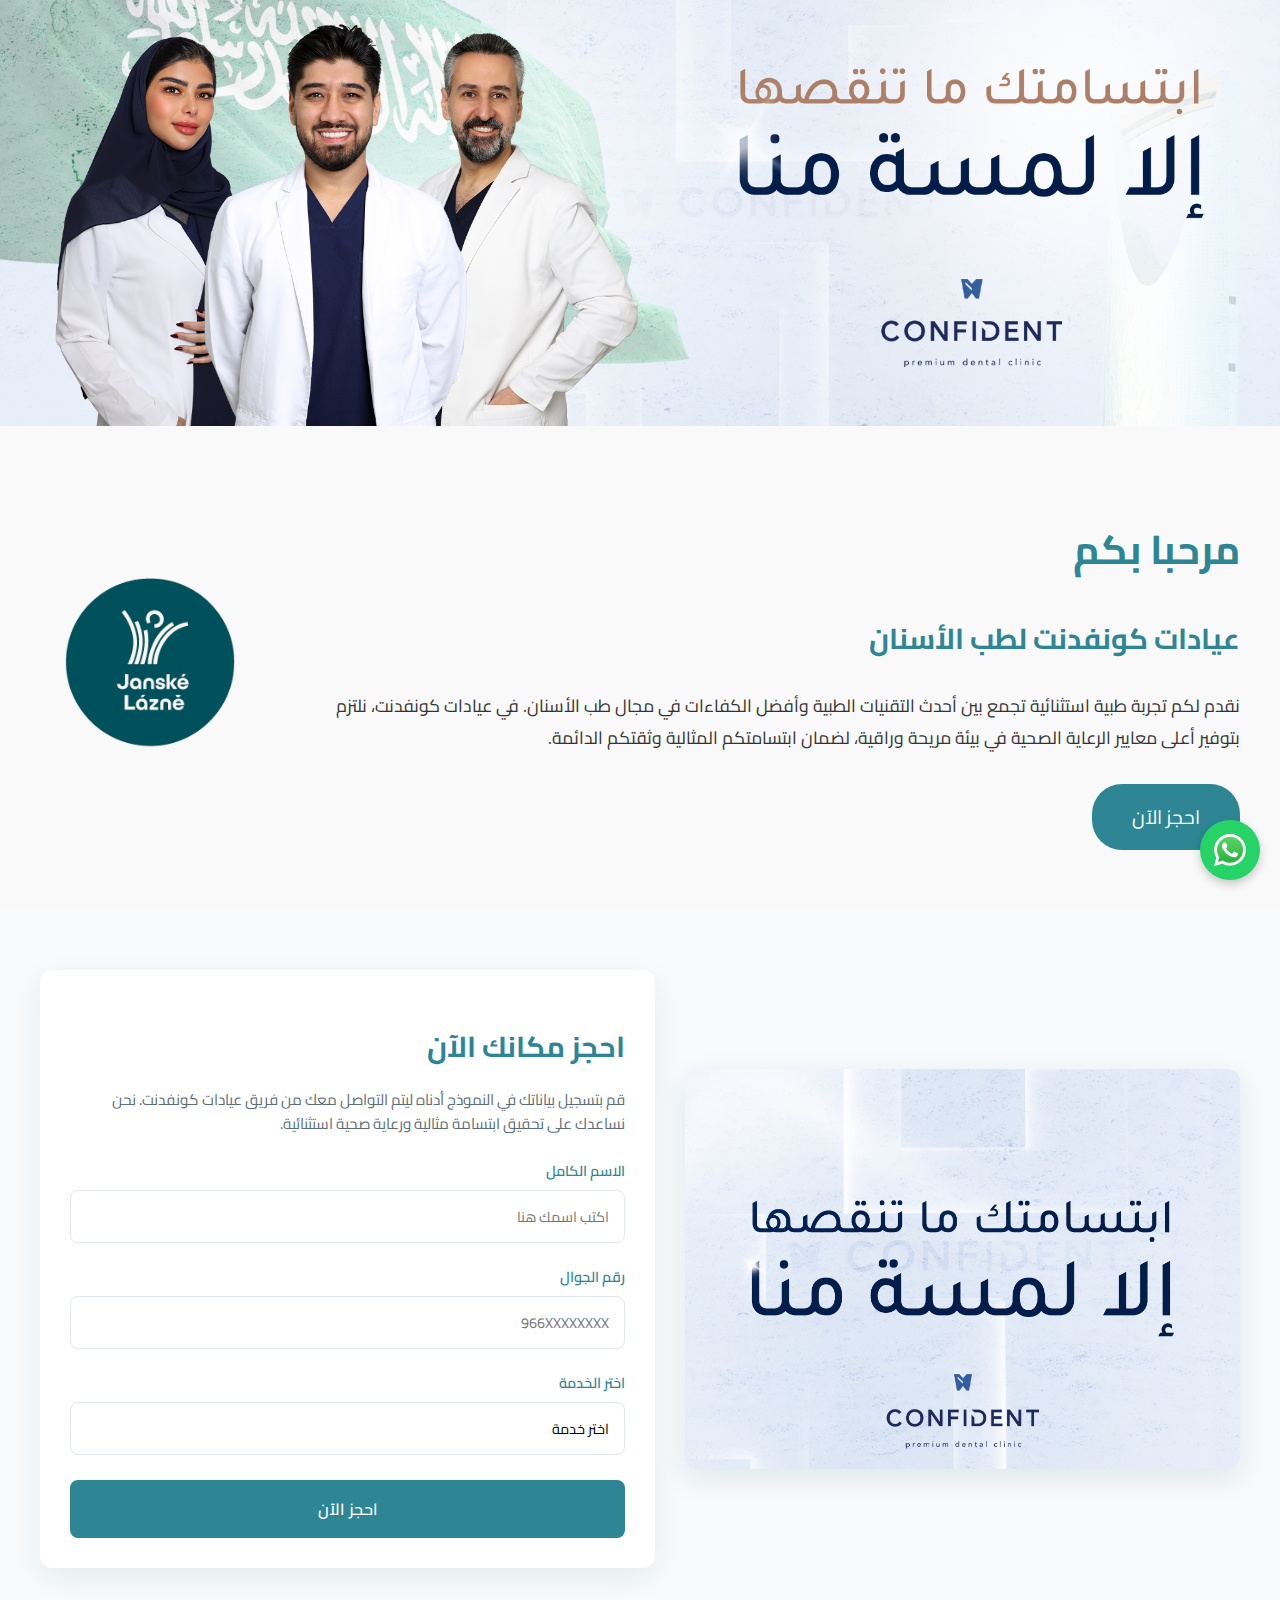
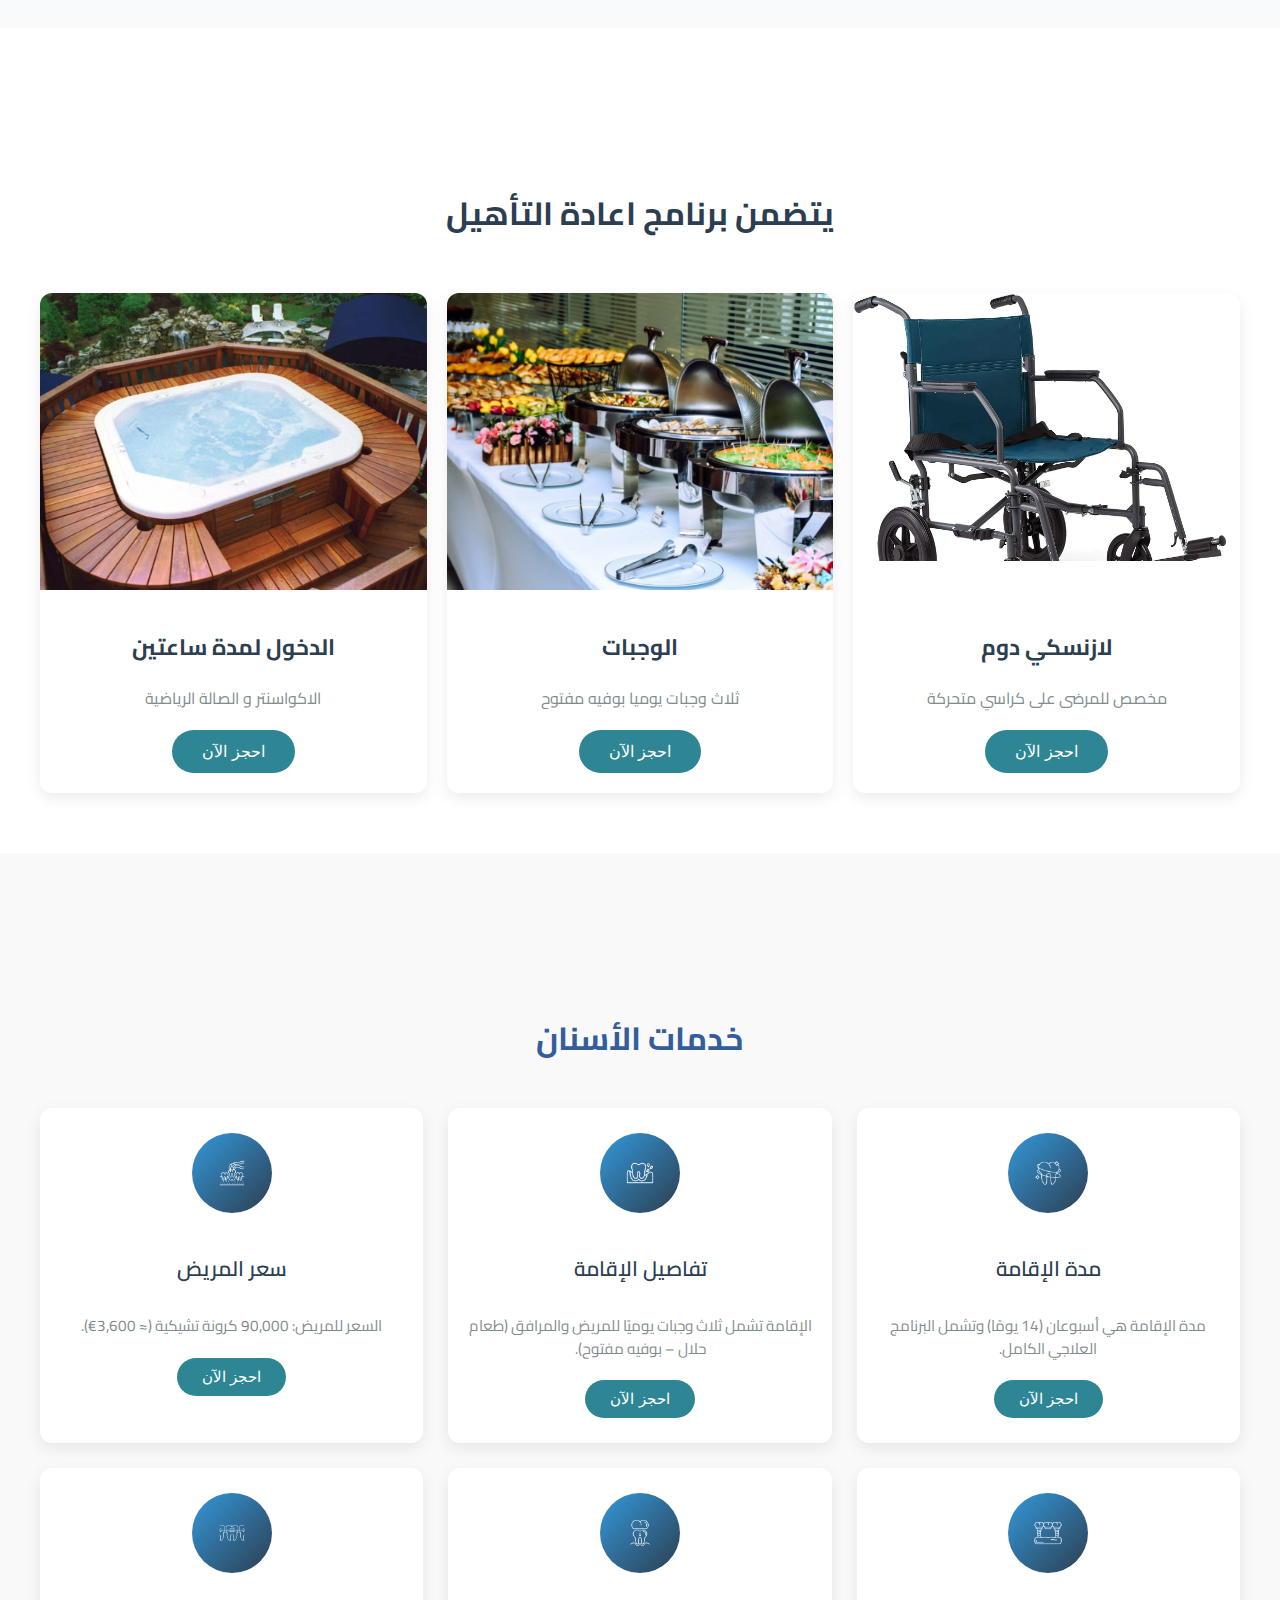
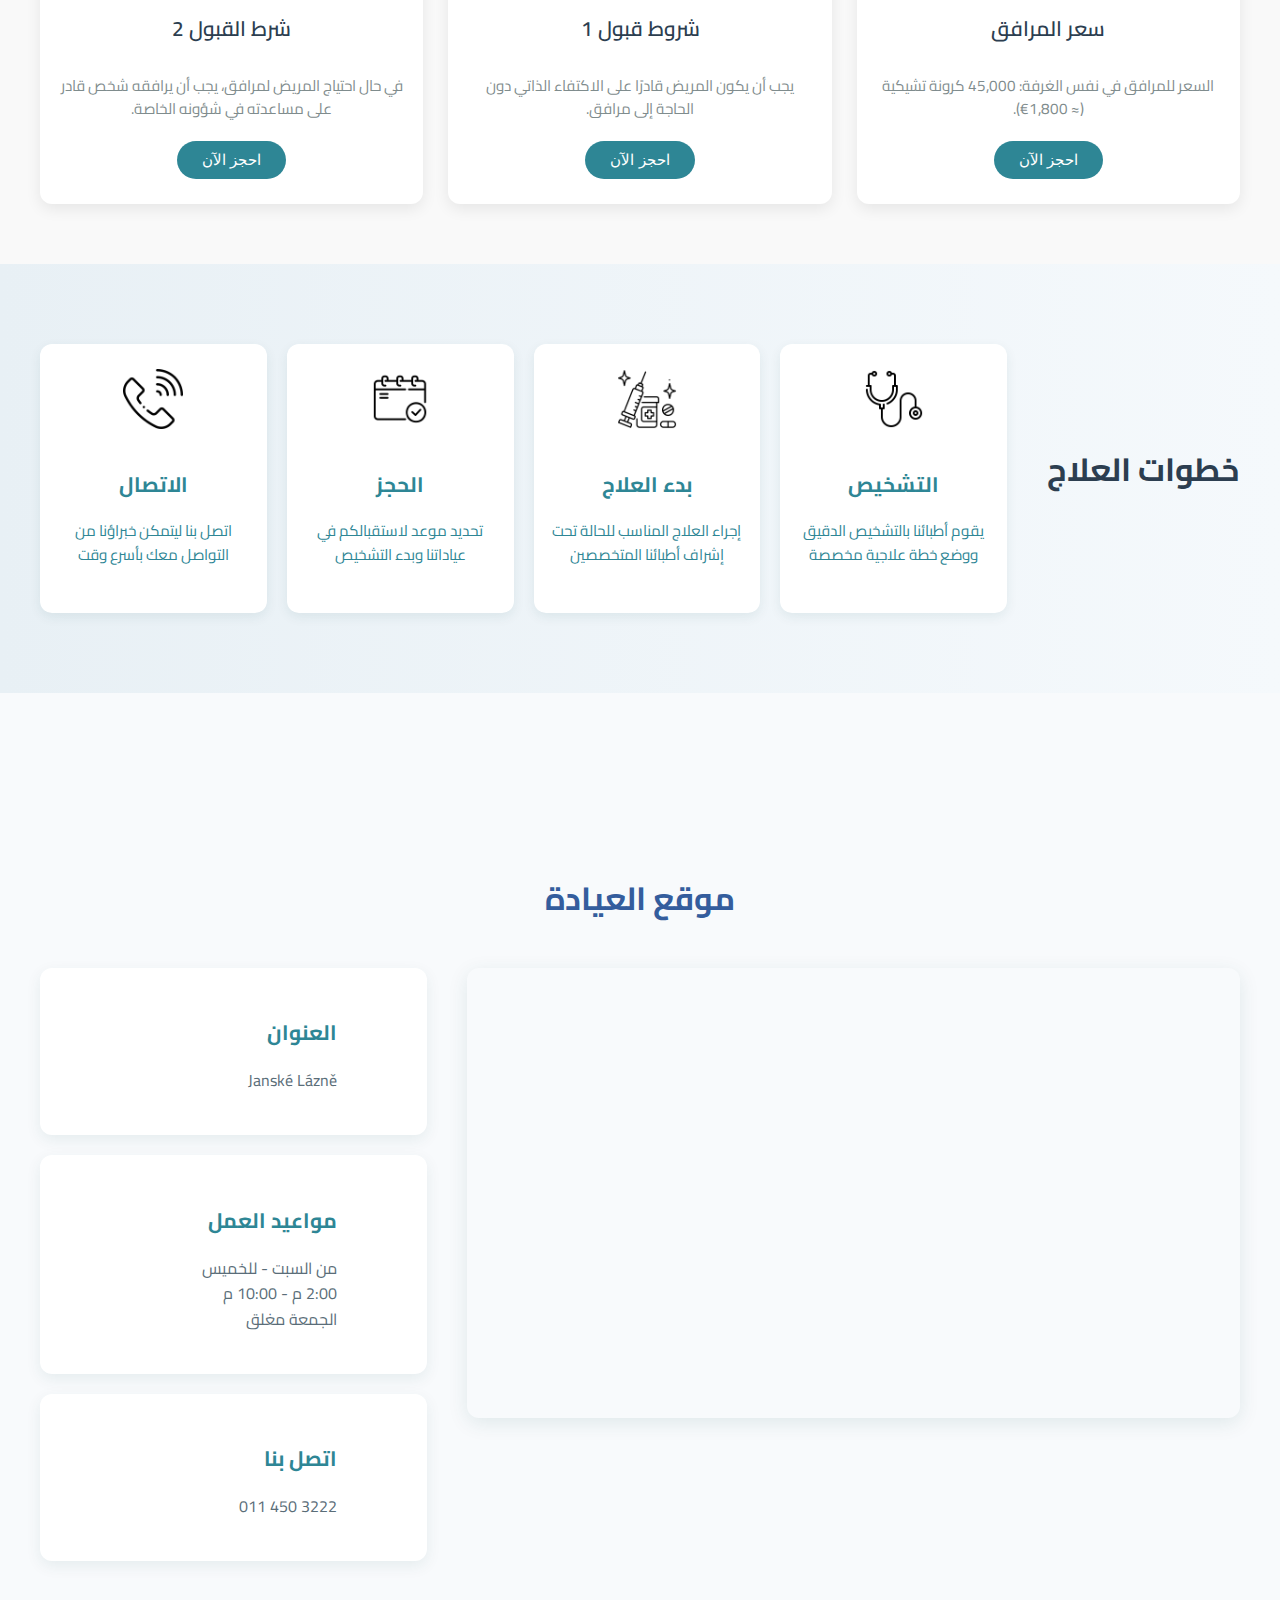
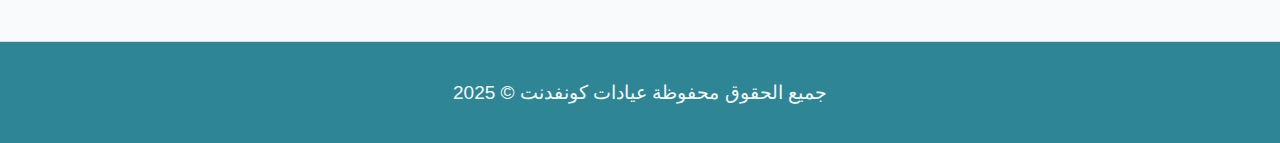
<file: index.html>
<!DOCTYPE html>
<html lang="ar" dir="rtl">
  <head>
    <meta charset="UTF-8" />

    <meta
      name="viewport"
      content="width=device-width, initial-scale=1.0, maximum-scale=1.0, user-scalable=no"
    />

    <meta name="author" content="عيادات كونفدنت لطب الأسنان - ابتسامتك تبدأ من هنا" />
<meta property="title" content="عيادات كونفدنت لطب الأسنان - ابتسامتك تبدأ من هنا" />

<meta
  name="description"
  content="عيادات كونفدنت لطب الأسنان تقدم خدمات شاملة في طب الأسنان مثل تبييض الأسنان، التقويم، الحشوات التجميلية، والتنظيف الاحترافي، مع رعاية متميزة وأجواء راقية."
/>

<meta
  name="keywords"
  content="كونفدنت, عيادات أسنان, تبييض الأسنان, تقويم الأسنان, حشوات تجميلية, تنظيف الأسنان, طب الأسنان التجميلي, ابتسامة مشرقة, صحة الفم, عيادة راقية"
/>

<title>عيادات كونفدنت لطب الأسنان</title>

    <link rel="stylesheet" href="hero.css" />
    <link
      href="https://fonts.googleapis.com/css2?family=Cairo:wght@400;700&display=swap"
      rel="stylesheet"
    />

    <link rel="icon" href="images/لوجو.png" type="image/png" />


    <!-- Google Tag Manager -->
<script>(function(w,d,s,l,i){w[l]=w[l]||[];w[l].push({'gtm.start':
new Date().getTime(),event:'gtm.js'});var f=d.getElementsByTagName(s)[0],
j=d.createElement(s),dl=l!='dataLayer'?'&l='+l:'';j.async=true;j.src=
'https://www.googletagmanager.com/gtm.js?id='+i+dl;f.parentNode.insertBefore(j,f);
})(window,document,'script','dataLayer','GTM-NFWHM7CT');</script>
<!-- End Google Tag Manager -->
  </head>
  <body>



    <a href="WhatsApp.html" class="sticky-whatsapp-btn" title="تواصل معنا عبر واتساب">
  <img src="images/whats.svg" alt="" />
</a>


    <!-- Google Tag Manager (noscript) -->
<noscript><iframe src="https://www.googletagmanager.com/ns.html?id=GTM-NFWHM7CT"
height="0" width="0" style="display:none;visibility:hidden"></iframe></noscript>
<!-- End Google Tag Manager (noscript) -->


    <section class="hero-section">
      <picture>
        <source media="(max-width: 768px)" srcset="images/hero-mobile.png" />
        <source media="(min-width: 769px)" srcset="images/hero-desktop.png" />
        <img src="images/hero-desktop.png" alt="Clinic Promotion Background" />
      </picture>
    </section>

    <!-- Services Section -->
    <section class="services-section">
      <div class="container">
        <!-- Web View Layout (Logo right, text left) -->
        <div class="web-layout">
          <div class="text-content">
            <h1>مرحبا بكم</h1>
            <h2>عيادات كونفدنت لطب الأسنان</h2>
            <p>
              نقدم لكم تجربة طبية استثنائية تجمع بين أحدث التقنيات الطبية وأفضل
              الكفاءات في مجال طب الأسنان. في عيادات كونفدنت، نلتزم بتوفير أعلى
              معايير الرعاية الصحية في بيئة مريحة وراقية، لضمان ابتسامتكم
              المثالية وثقتكم الدائمة.
            </p>

            <div class="cta-container">
              <button class="cta-button">احجز الآن</button>
            </div>
          </div>
          <div class="logo-container">
            <img src="images/لوجو.png" alt="Style Clinic Logo" class="logo-img" />
          </div>
        </div>
      </div>
    </section>

    <!-- Booking Form Section -->

    <!-- Booking Section -->
    <section class="booking-section">
      <div class="container">
        <!-- Web View: Image + Form -->
        <div class="booking-content">
          <!-- Image (Web Only) -->
          <div class="booking-image-wrapper">
            <img
              src="images/booking-image.jpg"
              alt="Dental Clinic"
              class="booking-image"
            />
          </div>

          <!-- Form (Both Web & Mobile) -->
          <div class="booking-form-wrapper">
            <h1>احجز مكانك الآن</h1>
            <p class="form-description">
              قم بتسجيل بياناتك في النموذج أدناه ليتم التواصل معك من فريق عيادات
              كونفدنت. نحن نساعدك على تحقيق ابتسامة مثالية ورعاية صحية
              استثنائية.
            </p>

            <form id="form" class="booking-form">
              <div class="form-group">
                <label for="name">الاسم الكامل</label>
                <input
                  type="text"
                  id="name"
                  name="entry.158337989"
                  placeholder="اكتب اسمك هنا"
                />
              </div>

              <div class="form-group">
                <label for="phone">رقم الجوال</label>
                <input
                  type="tel"
                  id="phone"
                  name="entry.294750741"
                  placeholder="966XXXXXXXX"
                  dir="rtl"
                />
              </div>

              <div class="form-group">
                <label for="service">اختر الخدمة</label>
                <select
                  name="entry.1960445865"
                  id="service"
                  style="width: 314px"
                >
                  <option value="">اختر خدمة</option>
                  
                  <option value="العناية الوقائية">العناية الوقائية</option>
                  <option value="زراعة الاسنان">زراعة الاسنان</option>
                  <option value="تقويم الاسنان">تقويم الاسنان</option>
                  <option value="طب الاسنان التجميلي">طب الاسنان التجميلي</option>
                  <option value="اعادة تأهيل الحالات المعقدة">اعادة تاهيل الحالات المعقدة</option>
                  <option value="جراحة الفم">جراحة الفم</option>
                  <option value="طوارئ الاسنان">طوارئ الاسنان</option>
                  <option value="علاج امراض اللثة">علاج امراض اللثة</option>
                  <option value="طب اسنان الاطفال">طب اسنان الاطفال</option>
                </select>
              </div>

              <button type="submit" class="submit-btn">احجز الآن</button>
            </form>
          </div>
        </div>
      </div>
    </section>

    <section class="doctors-section">
      <div class="container">
     <h2 class="section-title">يتضمن برنامج اعادة التأهيل</h2>


        <div class="doctors-grid">
          <!-- Doctor Card 1 -->
          <div class="doctor-card">
            <div class="doctor-image-wrapper">
              <img
                src="images/d1.webp"
                alt="الدكتور عصام الخطاط"
                class="doctor-image"
              />
            </div>
            <div class="doctor-info">
              <h3 class="doctor-name"><br />لازنسكي دوم</h3>
              <p class="doctor-specialty">
                مخصص للمرضى على كراسي متحركة
              </p>
           
              <a href="#form">
  <button class="booking-btn">احجز الآن</button>
</a>

            </div>
          </div>

          <!-- Doctor Card 2 -->
          <div class="doctor-card">
            <div class="doctor-image-wrapper">
              <img
                src="images/buffet.jpg"
                alt="الدكتور أحمد محمد"
                class="doctor-image"
              />
            </div>
            <div class="doctor-info">
              <h3 class="doctor-name">الوجبات<br /></h3>
              <p class="doctor-specialty">ثلاث وجبات يوميا بوفيه مفتوح</p>
            <a href="#form">
  <button class="booking-btn">احجز الآن</button>
</a>

            </div>
          </div>

          <!-- Doctor Card 3 -->
          <div class="doctor-card">
            <div class="doctor-image-wrapper">
              <img
                src="images/jaccuzi.jpg"
                alt="الدكتورة سارة عبدالله"
                class="doctor-image"
              />
            </div>
            <div class="doctor-info">
              <h3 class="doctor-name">الدخول لمدة ساعتين<br /></h3>
              <p class="doctor-specialty">الاكواسنتر و الصالة الرياضية</p>
            <a href="#form">
  <button class="booking-btn">احجز الآن</button>
</a>

            </div>
          </div>
        </div>
      </div>
    </section>

    <section class="services-section">
      <div class="container">
       <h1 class="section-title" style="color: #345d9d;">خدمات الأسنان</h1>


        <div class="services-grid">
         

          

          <!-- Service 3 - Hollywood Smile -->
          <div class="service-card">
            <div class="service-icon-circle">
              <img src="images/ابتسامة.png" alt="Smile Icon" class="service-icon" />
            </div>
            <div class="service-content">
              <h3 class="service-name">مدة الإقامة</h3>
              <p class="service-description">
                مدة الإقامة هي أسبوعان (14 يومًا) وتشمل البرنامج العلاجي الكامل.
              </p>
            

              <a href="#form">
                <button class="service-btn">احجز الآن</button>
              </a>

            </div>
          </div>

          <!-- Service 4 - Gum Contouring -->
          <div class="service-card">
            <div class="service-icon-circle">
              <img src="images/قص.png" alt="Gum Icon" class="service-icon" />
            </div>
            <div class="service-content">
              <h3 class="service-name">تفاصيل الإقامة</h3>
              <p class="service-description">
                الإقامة تشمل ثلاث وجبات يوميًا للمريض والمرافق (طعام حلال – بوفيه مفتوح).
              </p>
            

              <a href="#form">
                <button class="service-btn">احجز الآن</button>
              </a>

            </div>
          </div>

          <!-- Service 5 - Dental Treatments -->
          <div class="service-card">
            <div class="service-icon-circle">
              <img src="images/خلع.png" alt="Treatment Icon" class="service-icon" />
            </div>
            <div class="service-content">
              <h3 class="service-name">سعر المريض</h3>
              <p class="service-description">
               السعر للمريض: 90,000 كرونة تشيكية (≈ 3,600€).
              </p>
             


              <a href="#form">
                <button class="service-btn">احجز الآن</button>
              </a>

            </div>
          </div>

          <!-- Service 6 - Dental Implants -->
          <div class="service-card">
            <div class="service-icon-circle">
              <img src="images/زرع.png" alt="Implant Icon" class="service-icon" />
            </div>
            <div class="service-content">
              <h3 class="service-name">سعر المرافق</h3>
              <p class="service-description">
               السعر للمرافق في نفس الغرفة: 45,000 كرونة تشيكية (≈ 1,800€).
              </p>
      


              <a href="#form">
  <button class="service-btn">احجز الآن</button>
</a>

            </div>
          </div>

           <!-- Service 1 - Veneers -->
          <div class="service-card">
            <div class="service-icon-circle">
              <img src="images/تركيبات.png" alt="Veneers Icon" class="service-icon" />
            </div>
            <div class="service-content">
              <h3 class="service-name">شروط قبول 1</h3>
              <p class="service-description">
                يجب أن يكون المريض قادرًا على الاكتفاء الذاتي دون الحاجة إلى مرافق.               
              </p>

              <a href="#form">
                <button class="service-btn">احجز الآن</button>
              </a>

            </div>
          </div>

          <!-- Service 2 - Braces -->
          <div class="service-card">
            <div class="service-icon-circle">
              <img src="images/التقويم.png" alt="Braces Icon" class="service-icon" />
            </div>
            <div class="service-content">
              <h3 class="service-name">شرط القبول 2</h3>
              <p class="service-description">
                في حال احتياج المريض لمرافق، يجب أن يرافقه شخص قادر على مساعدته في شؤونه الخاصة.
              </p>
            <a href="#form">
              <button class="service-btn">احجز الآن</button>
            </a>

            </div>
          </div>
          
        </div>
      </div>
    </section>

    <section class="treatment-steps">
      <div class="container">
        <div class="steps-header-wrapper">
          <h1 class="section-title">خطوات العلاج</h1>
          <div class="steps-wrapper">
            <!-- Step 1 -->
            <div class="step">
              <div class="step-number">
                <img
                  src="images/stethoscope.png"
                  alt="التشخيص"
                  style="width: 60px; height: auto"
                />
              </div>
              <div class="step-content">
                <h3>التشخيص</h3>
                <p>يقوم أطبائنا بالتشخيص الدقيق ووضع خطة علاجية مخصصة</p>
              </div>
            </div>

            <!-- Step 2 -->
            <div class="step">
              <div class="step-number">
                <img
                  src="images/بدء العلاج.png"
                  alt="بدء العلاج"
                  style="width: 60px; height: auto"
                />
              </div>
              <div class="step-content">
                <h3>بدء العلاج</h3>
                <p>إجراء العلاج المناسب للحالة تحت إشراف أطبائنا المتخصصين</p>
              </div>
            </div>

            <!-- Step 3 -->
            <div class="step">
              <div class="step-number">
                <img
                  src="images/الحجز.png"
                  alt="الحجز"
                  style="width: 60px; height: auto"
                />
              </div>
              <div class="step-content">
                <h3>الحجز</h3>
                <p>تحديد موعد لاستقبالكم في عياداتنا وبدء التشخيص</p>
              </div>
            </div>

            <!-- Step 4 -->
            <div class="step">
              <div class="step-number">
                <img
                  src="images/الاتصال.png"
                  alt="الاتصال"
                  style="width: 60px; height: auto"
                />
              </div>
              <div class="step-content">
                <h3>الاتصال</h3>
                <p>اتصل بنا ليتمكن خبراؤنا من التواصل معك بأسرع وقت</p>
              </div>
            </div>
          </div>
        </div>
      </div>
    </section>

    <section class="map-section">
      <div class="container">
        <h2 class="section-title" style="color: #345d9d;">موقع العيادة</h2>


        <div class="map-content">
          <!-- Map Container - Always visible -->
          <div class="map-container">
            <iframe
              src="https://www.google.com/maps/embed?pb=!1m18!1m12!1m3!1d44276.67267176379!2d15.768913249999999!3d50.64391599999999!2m3!1f0!2f0!3f0!3m2!1i1024!2i768!4f13.1!3m3!1m2!1s0x470eecfa86b47b71%3A0x400af0f661524b0!2zSmFuc2vDqSBMw6F6bsSbLCBDemVjaGlh!5e1!3m2!1sen!2sjo!4v1762077080588!5m2!1sen!2sjo"
              width="100%"
              height="100%"
              style="border: 0"
              allowfullscreen=""
              loading="lazy"
              aria-label="خريطة موقع العيادة"
            ></iframe>
          </div>


          



          <!-- Contact Info - Hidden on mobile -->
          <div class="contact-info">
            <div class="info-card">
              <div class="info-icon">
               <!-- <img src="images/map.png" alt="Location Icon" /> --> 
              </div>
              <div class="info-content">
                <h3>العنوان</h3>
                <p>Janské Lázně</p>
              </div>
            </div>

            <div class="info-card">
              <div class="info-icon">
                <!-- <img src="images/caly.png" alt="Clock Icon" /> -->
              </div>
              <div class="info-content">
                <h3>مواعيد العمل</h3>
               

                <p>من السبت - للخميس </br> 2:00 م - 10:00 م  </br> الجمعة مغلق</p>
              </div>
            </div>

            <div class="info-card">
              <div class="info-icon">
               <!-- <img src="images/call.png" alt="Phone Icon" />  --> 
              </div>
              <div class="info-content">
                <h3>اتصل بنا</h3>
                <p dir="ltr">011 450 3222</p>
              </div>
            </div>
          </div>
        </div>
      </div>
    </section>



    <footer class="confident-footer">
  <p>جميع الحقوق محفوظة عيادات كونفدنت © 2025</p>
</footer>

    <script>
      function scrollToForm() {
        const form = document.querySelector(".appointment-form");
        if (form) {
          form.scrollIntoView({
            behavior: "smooth",
            block: "start",
          });
        }
      }
    </script>

    <script>
      // Attach submit event safely
      document
        .getElementById("form")
        .addEventListener("submit", function (event) {
          event.preventDefault();

          const formElement = document.getElementById("form");
          const formData = new FormData(formElement);

          fetch(
            "https://docs.google.com/forms/u/0/d/e/1FAIpQLSfnNOhF0M3KNbo4mTkGAKTHvRYAg_VAh7mRzpya2ECh_MNJrA/formResponse",
            {
              method: "POST",
              mode: "no-cors",
              body: formData,
            }
          )
            .then(() => {
              window.location.href = "thankyou.html";
            })
            .catch(() => {
              alert("حدث خطأ، الرجاء المحاولة مرة أخرى");
            });
        });
    </script>

    <script src="hero.js"></script>
  </body>
</html>
</file>
<file: hero.css>
/* Hero Section Styles */
body,
html {
  margin: 0;
  padding: 0;
  font-family: "Cairo", sans-serif; /* Arabic-friendly font */
  direction: rtl; /* Right-to-left for Arabic */
  scroll-behavior: smooth;
}

.hero-section {
  width: 100%;
  position: relative; /* For positioning content on top of the image */
  overflow: hidden;
}

.hero-section picture,
.hero-section img {
  width: 100%;
  height: auto;
  display: block;
}

.hero-content {
  position: absolute;
  top: 50%;
  right: 10%; /* Adjust as needed for desktop */
  transform: translateY(-50%);
  color: #333; /* Adjust text color based on image, may need to be white or dark */
  text-align: right;
}

.logo {
  margin-bottom: 20px;
}

.logo-style {
  font-size: 24px; /* Adjust as needed */
  font-weight: bold;
  color: #e7a93c; /* Gold-like color from image */
}

.logo-clinic {
  font-size: 24px; /* Adjust as needed */
  font-weight: bold;
  color: #2e8695; /* Teal-like color from image */
}

.logo-arabic {
  font-size: 18px; /* Adjust as needed */
  color: #2e8695; /* Teal-like color from image */
}

.hero-text p {
  font-size: 36px; /* Adjust as needed */
  font-weight: bold;
  margin: 5px 0;
  line-height: 1.2;
  color: #2e8695; /* Dark teal from image */
}

/* Mobile specific styles */
@media (max-width: 768px) {
  .hero-content {
    top: auto; /* Reset top positioning */
    bottom: 15%; /* Position from bottom for mobile */
    right: 50%;
    transform: translateX(50%);
    width: 80%; /* Adjust width for mobile */
    text-align: center; /* Center text on mobile */
  }

  .logo {
    margin-bottom: 15px;
  }

  .logo-style,
  .logo-clinic {
    font-size: 20px; /* Smaller font for mobile */
  }

  .logo-arabic {
    font-size: 16px; /* Smaller font for mobile */
  }

  .hero-text p {
    font-size: 28px; /* Smaller font for mobile */
  }
}

/* Adjustments for very small screens if necessary */
@media (max-width: 480px) {
  .hero-text p {
    font-size: 22px;
  }
  .logo-style,
  .logo-clinic {
    font-size: 18px;
  }
  .logo-arabic {
    font-size: 14px;
  }
}

/* Services Section - Updated for Web/Mobile Split */
.services-section {
  padding: 60px 20px;
  background-color: #fff;
  direction: rtl;
}

.container {
  max-width: 1200px;
  margin: 0 auto;
}

/* Web View Layout */
.web-layout {
  display: flex;
  align-items: center;
  gap: 60px;
}

.text-content {
  flex: 1;
  text-align: right;
}

.logo-container {
  flex-shrink: 0;
}

.logo-img {
  max-width: 220px;
  height: auto;
}

/* Text Styling */
.text-content h1 {
  font-size: 2.5rem;
  color: #2e8695;
  margin-bottom: 15px;
}

.text-content h2 {
  font-size: 1.8rem;
  color: #2e8695;
  margin-bottom: 25px;
}

.text-content p {
  font-size: 1.1rem;
  line-height: 1.8;
  color: #333;
  margin-bottom: 30px;
}

/* CTA Button */
.cta-button {
  background-color: #2e8695;
  color: white;
  border: none;
  padding: 15px 40px;
  font-size: 1.2rem;
  border-radius: 30px;
  cursor: pointer;
  font-family: "Cairo", sans-serif;
  transition: background-color 0.3s;
}

/* Mobile View Overrides */
@media (max-width: 768px) {
  .web-layout {
    flex-direction: column-reverse;
    gap: 30px;
  }

  .text-content {
    text-align: center;
  }

  .logo-img {
    max-width: 160px;
  }

  .text-content h1 {
    font-size: 2rem;
  }

  .text-content h2 {
    font-size: 1.5rem;
  }
}

@media (max-width: 480px) {
  .services-section {
    padding: 40px 15px;
  }

  .text-content h1 {
    font-size: 1.8rem;
  }

  .text-content h2 {
    font-size: 1.3rem;
  }

  .cta-button {
    padding: 12px 30px;
    font-size: 1rem;
  }
}
/* Booking Section */
.booking-section {
  padding: 60px 0;
  background-color: #f8fafc;
  direction: rtl;
}

.container {
  max-width: 1200px;
  margin: 0 auto;
  padding: 0 20px;
}

.booking-content {
  display: flex;
  gap: 30px;
  align-items: center; /* This ensures vertical alignment */
}

.booking-image-wrapper {
  flex: 1;
  display: flex;
  align-items: center; /* Center the image vertically */
}

.booking-image {
  width: 100%;
  height: auto;
  border-radius: 12px;
  box-shadow: 0 10px 30px rgba(0, 77, 74, 0.1);
  object-fit: cover;
  max-height: 400px; /* Reduced height */
}

.booking-form-wrapper {
  flex: 1;
  background: white;
  padding: 30px;
  border-radius: 12px;
  box-shadow: 0 10px 30px rgba(0, 77, 74, 0.08);
  height: fit-content; /* Make form height fit its content */
}

h1 {
  color: #2e8695;
  font-size: 1.8rem; /* Slightly smaller */
  margin-bottom: 15px;
}

.form-description {
  color: #5a6d78;
  line-height: 1.6;
  margin-bottom: 20px;
  font-size: 0.95rem;
}

.booking-form {
  display: flex;
  flex-direction: column;
  gap: 20px; /* Reduced gap */
}

.form-group label {
  display: block;
  margin-bottom: 6px; /* Reduced */
  color: #2e8695;
  font-weight: 600;
  font-size: 0.9rem;
}

.form-group input,
.form-group select {
  width: 100% !important; /* Force full width to override inline styles */
  padding: 12px 15px;
  border: 1px solid #e2e8f0;
  border-radius: 8px;
  font-family: "Cairo", sans-serif;
  transition: all 0.3s;
  font-size: 0.9rem;
  box-sizing: border-box;
  background-color: white;
  appearance: none;
}

.form-group input:focus,
.form-group select:focus {
  border-color: #2e8695;
  outline: none;
  box-shadow: 0 0 0 3px rgba(80, 158, 154, 0.1);
}

.submit-btn {
  background: #2e8695;
  color: white;
  border: none;
  padding: 14px; /* Reduced padding */
  font-size: 1rem; /* Smaller font */
  border-radius: 8px;
  cursor: pointer;
  font-family: "Cairo", sans-serif;
  font-weight: 600;
  margin-top: 5px; /* Reduced margin */
  transition: all 0.3s;
}

.submit-btn:hover {
  background: #168ea0;
  transform: translateY(-2px);
}

/* Mobile View */
@media (max-width: 768px) {
  .booking-section {
    padding: 40px 0;
  }

  .booking-content {
    flex-direction: column;
    gap: 30px;
  }

  .booking-image-wrapper {
    display: none;
  }

  .booking-form-wrapper {
    width: 100%;
    padding: 25px 20px;
    margin-top: 0;
  }

  h1 {
    font-size: 1.6rem;
  }
}

/* Doctors Section Styles */
.doctors-section {
  padding: 60px 0;
  background-color: #fff;
  direction: rtl;
}

.doctors-section .container {
  max-width: 1200px;
  margin: 0 auto;
  padding: 0 15px;
}

.doctors-section .section-title {
  text-align: center;
  font-size: 2rem;
  color: #2c3e50;
  margin-bottom: 50px;
  font-weight: 700;
}

.doctors-grid {
  display: grid;
  grid-template-columns: repeat(auto-fit, minmax(300px, 1fr));
  gap: 20px;
}

.doctor-card {
  background: #fff;
  border-radius: 12px;
  overflow: hidden;
  box-shadow: 0 5px 15px rgba(0, 0, 0, 0.08);
  transition: transform 0.3s ease, box-shadow 0.3s ease;
  display: flex;
  flex-direction: column;
  height: 500px; /* Adjusted card height */
}

.doctor-card:hover {
  transform: translateY(-5px);
  box-shadow: 0 10px 25px rgba(0, 0, 0, 0.12);
}

.doctor-image-wrapper {
  width: 100%;
  height: 350px; /* Adjusted image container height */
  overflow: hidden;
  position: relative;
}

.doctor-image {
  width: 100%;
  height: 100%;
  object-fit: cover;
  object-position: top center; /* Ensures faces are always visible */
  transition: transform 0.5s ease;
}

.doctor-card:hover .doctor-image {
  transform: scale(1.05);
}

.doctor-info {
  padding: 20px;
  text-align: center;
  flex-grow: 1;
  display: flex;
  flex-direction: column;
}

.doctor-name {
  color: #2c3e50;
  font-size: 1.4rem;
  margin-bottom: 8px;
  font-weight: 700;
  line-height: 1.3;
}

.doctor-specialty {
  color: #7f8c8d;
  font-size: 1rem;
  margin-bottom: 20px;
  line-height: 1.5;
}

.booking-btn {
  background: linear-gradient(135deg, #2e8695);
  color: white;
  border: none;
  padding: 12px 30px;
  border-radius: 50px;
  font-size: 1rem;
  cursor: pointer;
  transition: all 0.3s ease;
  margin-top: auto;
  align-self: center;
}

.booking-btn:hover {
  background: linear-gradient(135deg, #2980b9, #1a252f);
  transform: translateY(-2px);
  box-shadow: 0 5px 15px rgba(41, 128, 185, 0.3);
}

/* Responsive Styles */
@media (max-width: 1024px) {
  .doctors-grid {
    grid-template-columns: repeat(auto-fit, minmax(280px, 1fr));
  }

  .doctor-card {
    height: 480px;
  }

  .doctor-image-wrapper {
    height: 320px;
  }
}

@media (max-width: 768px) {
  .doctors-section .section-title {
    font-size: 1.8rem;
    margin-bottom: 30px;
    padding: 0 15px;
  }

  .doctors-grid {
    display: flex;
    overflow-x: auto;
    scroll-snap-type: x mandatory;
    gap: 15px;
    padding: 10px 15px 20px;
    margin: 0 -15px;
    -webkit-overflow-scrolling: touch;
  }

  .doctor-card {
    min-width: 85vw;
    max-width: 85vw;
    height: 500px;
    scroll-snap-align: start;
    flex: 0 0 auto;
  }

  .doctor-image-wrapper {
    height: 350px;
  }

  .doctor-info {
    padding: 15px;
  }

  .doctor-name {
    font-size: 1.3rem;
  }

  .doctor-specialty {
    font-size: 0.95rem;
    margin-bottom: 15px;
  }

  .booking-btn {
    padding: 10px 25px;
    font-size: 0.95rem;
  }

  /* Hide scrollbar */
  .doctors-grid::-webkit-scrollbar {
    display: none;
  }

  .doctors-grid {
    -ms-overflow-style: none;
    scrollbar-width: none;
  }
}

@media (max-width: 480px) {
  .doctors-section .section-title {
    font-size: 1.6rem;
  }

  .doctor-card {
    min-width: 90vw;
    max-width: 90vw;
    height: 480px;
  }

  .doctor-image-wrapper {
    height: 320px;
  }

  .doctor-name {
    font-size: 1.2rem;
  }
}

/* Treatment Steps Section */
.treatment-steps {
  padding: 80px 0;
  background: linear-gradient(to left, #f5f9fc 0%, #e8f0f5 100%);
  direction: rtl;
}

.container {
  max-width: 1200px;
  margin: 0 auto;
  padding: 0 20px;
}

.steps-header-wrapper {
  display: flex;
  align-items: flex-start;
  gap: 40px;
}

.section-title {
  color: #2e8695;
  font-size: 2.2rem;
  font-weight: 700;
  white-space: nowrap;
  margin-top: 95px;
}

.steps-wrapper {
  display: flex;
  flex-direction: column;
  gap: 15px;
  flex: 1;
}

.step {
  display: flex;
  align-items: center;
  background: white;
  padding: 25px;
  border-radius: 12px;
  box-shadow: 0 4px 12px rgba(0, 77, 74, 0.08);
  position: relative;
}

.step::after {
  content: "";
  position: absolute;
  bottom: -8px;
  right: 5%;
  width: 90%;
  height: 1px;
  background: #e2e8f0;
}

.step:last-child::after {
  display: none;
}

.step-number {
  color: white;
  width: 50px;
  height: 50px;
  border-radius: 50%;
  display: flex;
  align-items: center;
  justify-content: center;
  font-size: 1.5rem;
  font-weight: bold;
  margin-left: 20px;
  flex-shrink: 0;
}

.step-content h3 {
  color: #2e8695;
  font-size: 1.4rem;
  margin-bottom: 8px;
}

.step-content p {
  color: #2e8695;
  font-size: 1rem;
  line-height: 1.6;
}

/* Web View */
@media (min-width: 768px) {
  .steps-wrapper {
    flex-direction: row;
    gap: 20px;
  }

  .step {
    flex-direction: column;
    text-align: center;
    width: 22%;
    padding: 30px 15px;
  }

  .step::after {
    display: none;
  }

  .step-number {
    margin-left: 0;
    margin-bottom: 20px;
  }

  .step-content h3 {
    font-size: 1.3rem;
  }

  .step-content p {
    font-size: 0.95rem;
  }
}

/* Mobile View */
@media (max-width: 767px) {
  .treatment-steps {
    padding: 50px 0;
  }

  .steps-header-wrapper {
    flex-direction: column;
    gap: 30px;
  }

  .section-title {
    font-size: 1.8rem;
    white-space: normal;
    text-align: center;
    margin-top: 0;
  }

  .step {
    padding: 20px;
  }

  .step-number {
    width: 40px;
    height: 40px;
    font-size: 1.2rem;
  }

  .step-content h3 {
    font-size: 1.2rem;
  }

  .step-content p {
    font-size: 0.9rem;
  }
}
/* Map Section */
.map-section {
  padding: 80px 0;
  background-color: #f8fafc;
  direction: rtl;
}

.container {
  max-width: 1200px;
  margin: 0 auto;
  padding: 0 20px;
}

.section-title {
  text-align: center;
  color: #2e8695;
  font-size: 2.2rem;
  margin-bottom: 40px;
  font-weight: 700;
}

.map-content {
  display: flex;
  gap: 40px;
}

.map-container {
  flex: 2;
  height: 450px;
  border-radius: 12px;
  overflow: hidden;
  box-shadow: 0 5px 20px rgba(0, 77, 74, 0.1);
}

.contact-info {
  flex: 1;
  display: flex;
  flex-direction: column;
  gap: 20px;
}

.info-card {
  background: white;
  border-radius: 12px;
  padding: 25px;
  box-shadow: 0 5px 15px rgba(0, 77, 74, 0.08);
  display: flex;
  gap: 15px;
  align-items: flex-start;
}

.info-icon {
  width: 50px;
  height: 50px;
  border-radius: 50%;
  display: flex;
  align-items: center;
  justify-content: center;
  flex-shrink: 0;
}

.info-icon img {
  width: 25px;
  height: 25px;
}

.info-content h3 {
  color: #2e8695;
  font-size: 1.3rem;
  margin-bottom: 10px;
}

.info-content p {
  color: #5a6d78;
  font-size: 1rem;
  line-height: 1.6;
}

/* Mobile View - Only map visible */
@media (max-width: 768px) {
  .map-section {
    padding: 50px 0;
  }

  .section-title {
    font-size: 1.8rem;
    margin-bottom: 30px;
  }

  .map-content {
    display: block;
  }

  .map-container {
    width: 100%;
    height: 350px;
    margin-bottom: 0;
  }

  .contact-info {
    display: none; /* Hide contact info on mobile */
  }
}

.confident-footer {
  background-color: #2e8695; /* light gray background */
  text-align: center;
  padding: 20px;
  font-size: 19px;
  color: #f5f9fc;
  border-top: 1px solid #ddd;
  direction: rtl; /* Arabic right-to-left text direction */
  font-family: "Arial", sans-serif;
}

/* Contact Column */
.footer-contact-col {
  flex: 0 0 280px;
}

.contact-info {
  color: #e0e0e0;
}

.clinic-name {
  font-weight: bold;
  margin-bottom: 10px;
  font-size: 1rem;
}

.phone-number {
  font-size: 1.3rem;
  color: #e7a93c;
  margin: 15px 0;
  font-weight: bold;
  direction: ltr; /* For phone numbers */
  display: inline-block;
}

/* Footer Bottom */
.footer-bottom {
  border-top: 1px solid rgba(255, 255, 255, 0.15);
  padding-top: 25px;
  text-align: center;
  margin-top: 30px;
}

.copyright {
  color: #d1d5db;
  font-size: 0.9rem;
  margin: 0;
}

/* Responsive Design */
@media (max-width: 992px) {
  .footer-content {
    flex-wrap: wrap;
  }

  .footer-logo-col {
    min-width: 100%;
    text-align: center;
    margin-bottom: 30px;
  }

  .footer-logo {
    margin: 0 auto 20px;
  }

  .footer-description {
    max-width: 80%;
    margin: 0 auto;
  }
}

@media (max-width: 768px) {
  .site-footer {
    padding: 40px 0 20px;
  }

  .footer-content {
    flex-direction: column;
    gap: 35px;
  }

  .footer-links-col,
  .footer-contact-col {
    flex: 1;
    text-align: center;
  }

  .footer-title::after {
    right: 50%;
    transform: translateX(50%);
  }

  .footer-menu {
    display: flex;
    flex-direction: column;
    align-items: center;
  }

  .footer-description {
    max-width: 100%;
  }

  .whatsapp-link {
    justify-content: center;
    width: 100%;
    max-width: 250px;
    margin: 0 auto;
  }

  .footer-bottom {
    margin-top: 20px;
  }
}

@media (max-width: 480px) {
  .footer-logo {
    width: 150px;
  }

  .phone-number {
    font-size: 1.1rem;
  }

  .whatsapp-link {
    padding: 10px 15px;
    font-size: 0.9rem;
  }
}

/* Services Section Styles */
.services-section {
  padding: 60px 0;
  background-color: #f9f9f9;
  direction: rtl;
}

.services-section .container {
  max-width: 1200px;
  margin: 0 auto;
  padding: 0 15px;
}

.section-title {
  text-align: center;
  font-size: 2rem;
  color: #2c3e50;
  margin-bottom: 40px;
  font-weight: 700;
}

.services-grid {
  display: grid;
  grid-template-columns: repeat(auto-fit, minmax(300px, 1fr));
  gap: 25px;
}

.service-card {
  background: white;
  border-radius: 12px;
  overflow: hidden;
  box-shadow: 0 5px 15px rgba(0, 0, 0, 0.08);
  transition: transform 0.3s ease, box-shadow 0.3s ease;
  display: flex;
  flex-direction: column;
  height: 100%;
}

.service-card:hover {
  transform: translateY(-5px);
  box-shadow: 0 8px 25px rgba(0, 0, 0, 0.12);
}

.service-icon-circle {
  width: 80px;
  height: 80px;
  background: linear-gradient(135deg, #3498db, #2c3e50);
  border-radius: 50%;
  display: flex;
  align-items: center;
  justify-content: center;
  margin: 25px auto 15px;
}

.service-icon {
  width: 40px;
  height: 40px;
  object-fit: contain;
}

.service-content {
  padding: 0 20px 25px;
  text-align: center;
  flex-grow: 1;
  display: flex;
  flex-direction: column;
}

.service-name {
  color: #2c3e50;
  font-size: 1.3rem;
  margin-bottom: 12px;
  font-weight: 600;
}

.service-description {
  color: #7f8c8d;
  font-size: 0.95rem;
  line-height: 1.5;
  margin-bottom: 20px;
}

.service-btn {
  background: linear-gradient(135deg, #2e8695);
  color: white;
  border: none;
  padding: 10px 25px;
  border-radius: 50px;
  font-size: 0.95rem;
  cursor: pointer;
  transition: all 0.3s ease;
  margin-top: auto;
  width: fit-content;
  align-self: center;
}

.service-btn:hover {
  background: linear-gradient(135deg, #2980b9, #1a252f);
}

/* Responsive Styles */
@media (max-width: 1024px) {
  .services-grid {
    grid-template-columns: repeat(auto-fit, minmax(280px, 1fr));
  }
}

@media (max-width: 768px) {
  .section-title {
    font-size: 1.8rem;
    margin-bottom: 30px;
  }

  .services-grid {
    display: flex;
    overflow-x: auto;
    scroll-snap-type: x mandatory;
    gap: 15px;
    padding: 10px 15px 20px;
    margin: 0 -15px;
    -webkit-overflow-scrolling: touch;
  }

  .service-card {
    min-width: 85vw;
    max-width: 85vw;
    scroll-snap-align: start;
    flex: 0 0 auto;
    margin-right: 0;
  }

  .service-icon-circle {
    width: 70px;
    height: 70px;
    margin: 20px auto 12px;
  }

  .service-icon {
    width: 35px;
    height: 35px;
  }

  .service-content {
    padding: 0 15px 20px;
  }

  .service-name {
    font-size: 1.2rem;
  }

  .service-description {
    font-size: 0.9rem;
    margin-bottom: 15px;
  }

  .service-btn {
    padding: 8px 20px;
    font-size: 0.9rem;
  }

  /* Hide scrollbar */
  .services-grid::-webkit-scrollbar {
    display: none;
  }

  .services-grid {
    -ms-overflow-style: none;
    scrollbar-width: none;
  }
}

@media (max-width: 480px) {
  .section-title {
    font-size: 1.6rem;
  }

  .service-card {
    min-width: 82vw;
    max-width: 82vw;
  }

  .service-icon-circle {
    width: 65px;
    height: 65px;
  }
}

/* Sticky WhatsApp Button */
.sticky-whatsapp-btn {
  position: fixed;
  bottom: 20px;
  right: 20px;
  width: 60px;
  height: 60px;
  z-index: 9999;
  background-color: #25d366;
  border-radius: 50%;
  display: flex;
  align-items: center;
  justify-content: center;
  box-shadow: 0 4px 10px rgba(0, 0, 0, 0.2);
  transition: transform 0.3s;
}

.sticky-whatsapp-btn img {
  width: 32px;
  height: 32px;
}

.sticky-whatsapp-btn:hover {
  transform: scale(1.1);
}
</file>
